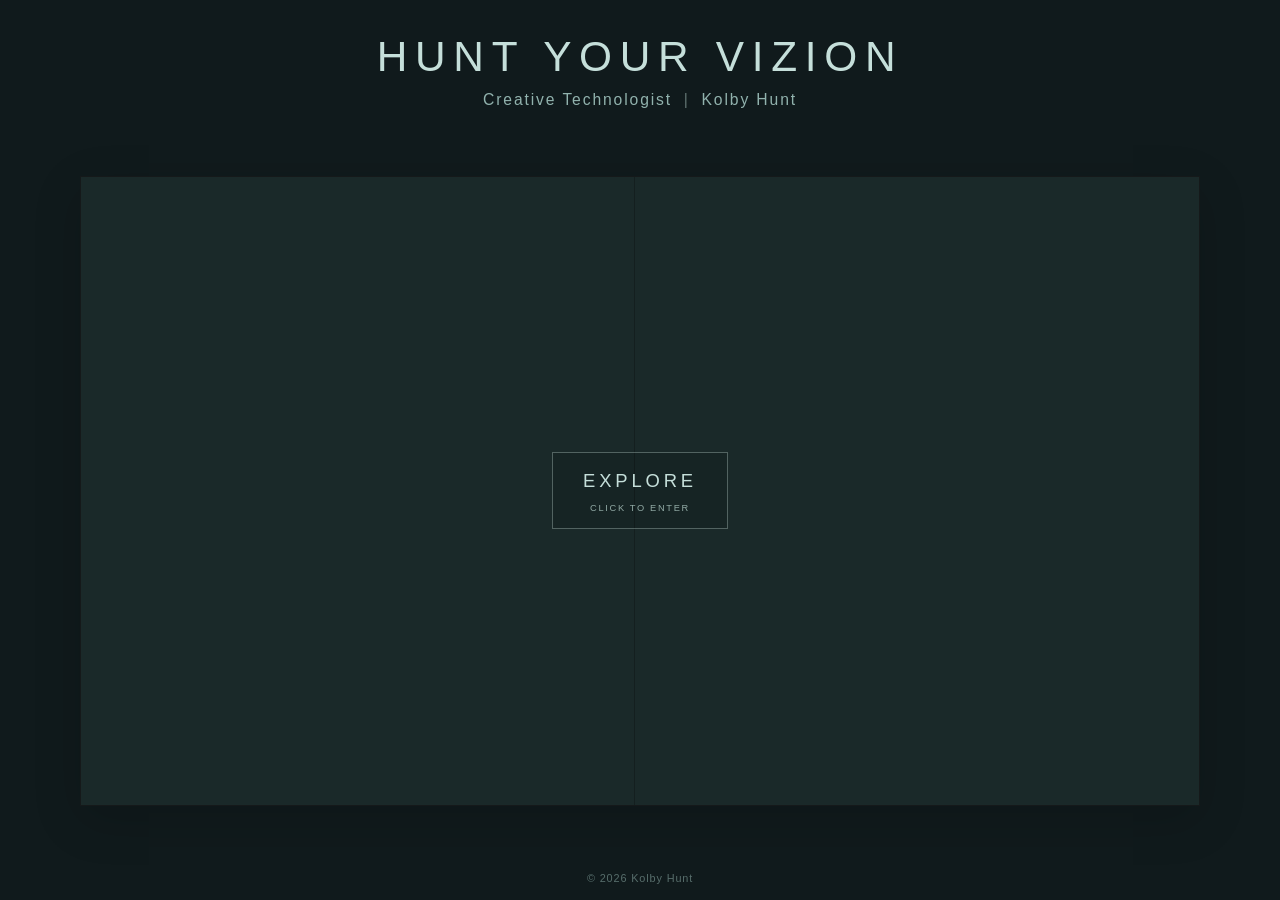
<file: index.html>
<!DOCTYPE html>
<html lang="en">
<head>
  <meta charset="UTF-8">
  <meta name="viewport" content="width=device-width, initial-scale=1.0">
  <meta name="description" content="Kolby Hunt — Creative Technologist. Interactive experiences, creative technology, and things that make you look twice.">
  <meta name="theme-color" content="#101a1c">
  <title>Hunt Your Vizion | Kolby Hunt</title>
  <link rel="stylesheet" href="style.css">
  <script src="script.js" defer></script>
</head>
<body>
  <main id="website">
    <header class="site-header">
      <h1>HUNT YOUR VIZION</h1>
      <p>Creative Technologist <span aria-hidden="true">|</span> Kolby Hunt</p>
    </header>

    <section class="game-screen" id="gameScreen" aria-label="Interactive portfolio">
      <div class="intro" id="intro">
        <button class="explore-button" id="exploreButton" type="button">
          <span>EXPLORE</span><span class="button-hint">CLICK TO ENTER</span>
        </button>
      </div>

      <div class="world" id="world" aria-label="A small interactive workspace">
        <div class="wall">
          <div class="wall-panel wall-panel-left"></div>
          <div class="wall-panel wall-panel-right"></div>
        </div>

        <div class="scene">
          <!-- The board enters alone; its contents are staged separately afterward. -->
          <div class="board-assembly" id="boardAssembly">
            <img class="board-base" src="assets/board.png" alt="">
            <img class="board-name board-detail" src="assets/name.png" alt="">
            <img class="board-shelf board-shelf-left board-detail" src="assets/shelfLeft02.png" alt="">
            <img class="board-shelf board-shelf-right board-detail" src="assets/shekfEmpR.png" alt="">
            <button class="board-plant board-detail plant-object" type="button" data-hover-text="A LITTLE DESK COMPANION" aria-label="Make the plant dance"><img src="assets/plantR.png" alt=""></button>
            <a class="camera-object board-detail" data-hover-text="FILMS" href="projects/?category=films" aria-label="View films"><img class="camera-start" src="assets/cameraStart02.png" alt=""><img class="camera-end" src="assets/CameraEnd02.png" alt=""></a>
            <a class="board-business-card board-detail card-object" href="contact/" data-hover-text="CONTACT" aria-label="Contact"><img src="assets/bc.png" alt=""></a>
            <a class="tool-line board-detail" href="projects/?category=fabrications" data-hover-text="FABRICATIONS" aria-label="View fabrications">
              <img src="assets/t1.png" alt="">
              <img src="assets/t2.png" alt="">
              <img src="assets/t3.png" alt="">
              <img src="assets/t4.png" alt="">
              <img src="assets/t8.png" alt="">
              <img src="assets/t91.png" alt="">
              <img src="assets/t92.png" alt="">
              <img src="assets/t93.png" alt="">
            </a>
          </div>

          <div class="desk-assembly" id="deskAssembly">
            <img class="drawers" src="assets/drawers.png" alt="">
            <img class="desktop" src="assets/desktop.png" alt="">
            <img class="desk-shelf" src="assets/shelf02.png" alt="">

            <a class="scene-object book-object" data-hover-text="ABOUT" href="about/" aria-label="About me">
              <img src="assets/book.png" alt="">
              <img class="pen" src="assets/pen.png" alt="">
            </a>

            <!-- All lamp layers share one canvas and one parent. They never enter separately. -->
            <button class="scene-object lamp-object" data-hover-text="CLICK TO SWITCH THE LIGHT" type="button" aria-label="Toggle lamp light" aria-pressed="false">
              <span class="lamp-stack">
                <img src="assets/lamp1.png" alt="">
                <img src="assets/lamp2.png" alt="">
                <img src="assets/lamp3.png" alt="">
                <img src="assets/lamp4.png" alt="">
              </span>
            </button>

            <!-- The joystick pieces stay locked together; hover shifts the assembled layers. -->
            <a class="scene-object joystick-object" data-hover-text="INTERACTIVES" href="projects/?category=interacts" aria-label="View interactives">
              <span class="joystick-stack">
                <img class="joystick-base" src="assets/stickBase2.png" alt="">
                <img class="joystick-part joystick-part-one" src="assets/stick1.png" alt="">
                <img class="joystick-part joystick-part-two" src="assets/stick2.png" alt="">
                <img class="joystick-part joystick-part-three" src="assets/stick3.png" alt="">
                <img class="joystick-top" src="assets/stick.png" alt="">
              </span>
            </a>
          </div>
        </div>

        <div class="hover-text" id="hoverText" aria-live="polite"></div>
      </div>
    </section>

    <footer class="site-footer"><p>© 2026 Kolby Hunt</p></footer>
  </main>
</body>
</html>
</file>
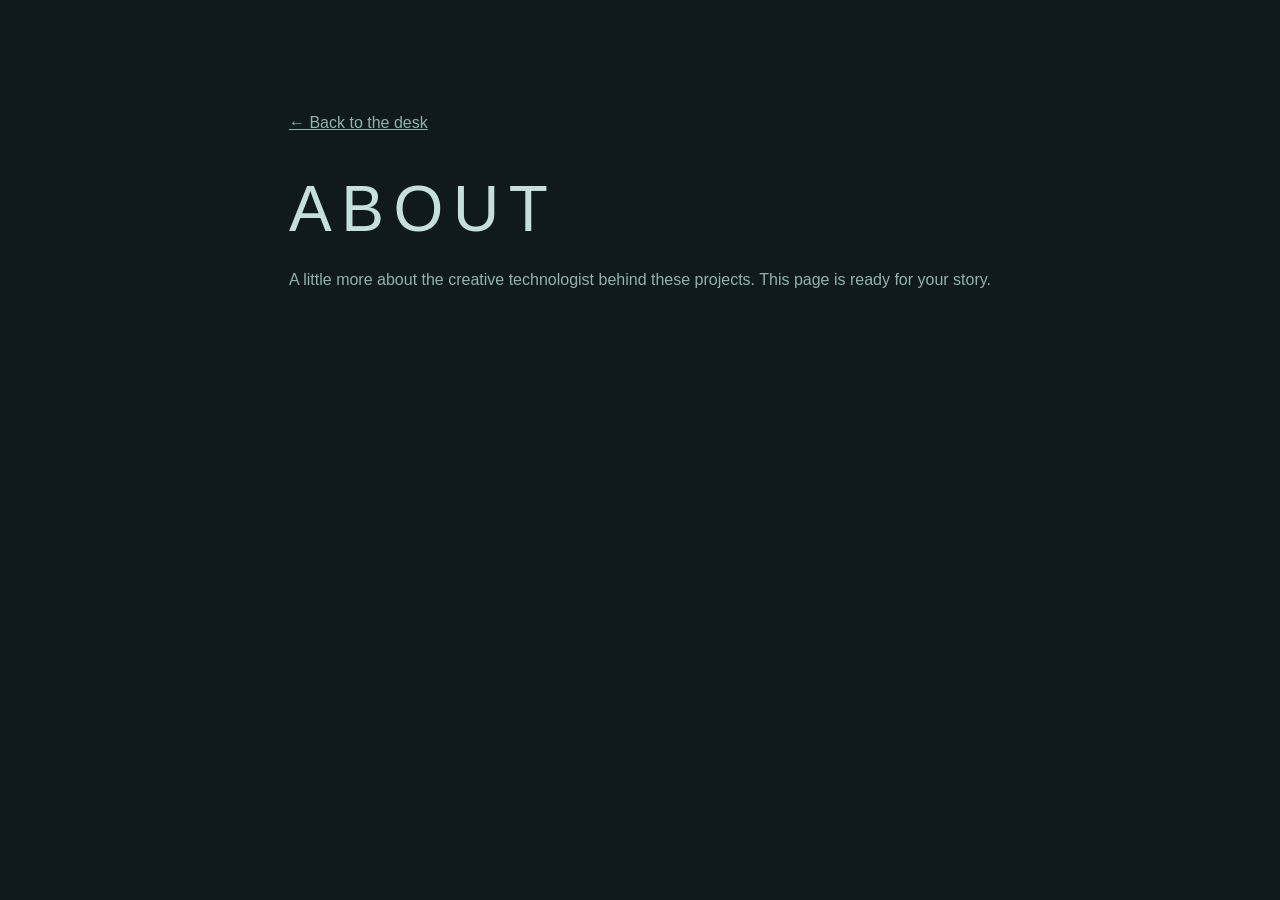
<file: about/index.html>
<!doctype html>
<html lang="en"><head><meta charset="utf-8"><meta name="viewport" content="width=device-width,initial-scale=1"><title>About | Hunt Your Vizion</title><link rel="stylesheet" href="../style.css"><style>html,body{height:auto;min-height:100%;overflow:auto}main{max-width:750px;margin:10vh auto;padding:24px}a{color:var(--cyan-muted)}h1{font-size:clamp(2rem,6vw,4rem);font-weight:500;letter-spacing:.15em;margin:40px 0 20px}p{line-height:1.7;color:var(--cyan-muted)}</style></head><body><main><a href="../">← Back to the desk</a><h1>ABOUT</h1><p>A little more about the creative technologist behind these projects. This page is ready for your story.</p></main></body></html>
</file>
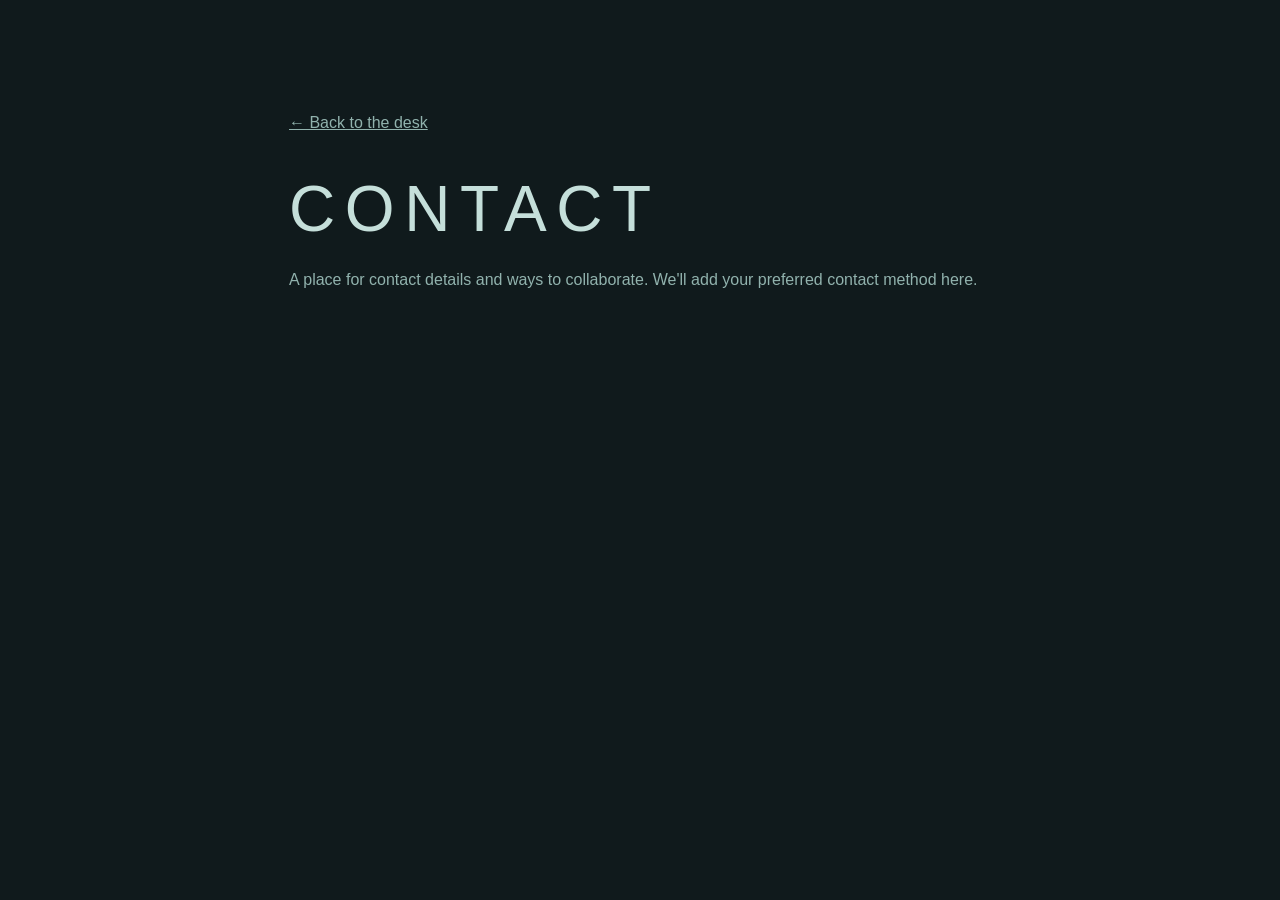
<file: contact/index.html>
<!doctype html>
<html lang="en"><head><meta charset="utf-8"><meta name="viewport" content="width=device-width,initial-scale=1"><title>Contact | Hunt Your Vizion</title><link rel="stylesheet" href="../style.css"><style>html,body{height:auto;min-height:100%;overflow:auto}main{max-width:750px;margin:10vh auto;padding:24px}a{color:var(--cyan-muted)}h1{font-size:clamp(2rem,6vw,4rem);font-weight:500;letter-spacing:.15em;margin:40px 0 20px}p{line-height:1.7;color:var(--cyan-muted)}</style></head><body><main><a href="../">← Back to the desk</a><h1>CONTACT</h1><p>A place for contact details and ways to collaborate. We'll add your preferred contact method here.</p></main></body></html>
</file>
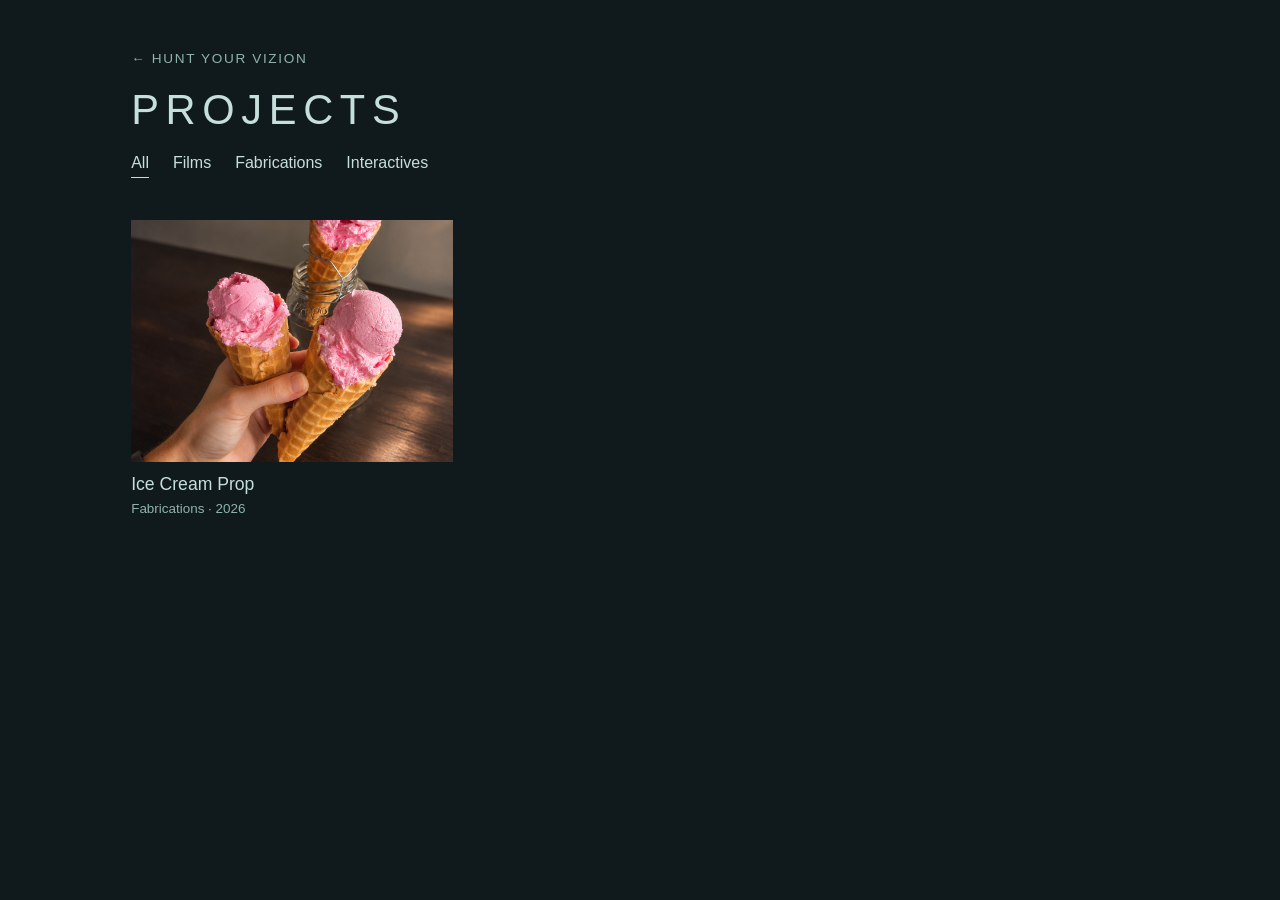
<file: projects/index.html>
<!doctype html>
<html lang="en">
<head>
  <meta charset="utf-8">
  <meta name="viewport" content="width=device-width, initial-scale=1">
  <title>Projects | Hunt Your Vizion</title>
  <link rel="stylesheet" href="../style.css">
  <link rel="stylesheet" href="projects.css">
  <script src="projects.js" defer></script>
</head>
<body class="collection-page">
  <header class="collection-header">
    <a href="../index.html">← HUNT YOUR VIZION</a>
    <h1 id="pageTitle">PROJECTS</h1>
    <nav aria-label="Project categories">
      <a href="./">All</a>
      <a href="?category=films">Films</a>
      <a href="?category=fabrications">Fabrications</a>
      <a href="?category=interacts">Interactives</a>
    </nav>
  </header>
  <main id="projectContent"><p>Loading projects…</p></main>
</body>
</html>
</file>
<file: style.css>
:root {
  color-scheme: dark;
  --background: #101a1c;
  --screen: #030607;
  --cyan: #c5dfda;
  --cyan-muted: #91b2ad;
}
/* ============================================================
   SCENE POSITION CONTROLS — EDIT HERE FIRST
   All positions and sizes are percentages of their parent.
   left/top: move from left/top; bottom/right: move from opposite edge.
   width: change size. 1% is NOT one pixel; it scales with the scene.
   Keep the animation rules farther down unchanged.
   ============================================================ */
:root {
  /* Pegboard — contents move and scale with this board */
  --board-left: 10%;        --board-top: 4%;          --board-width: 80%;
  --name-left: 25%;         --name-top: 4%;           --name-width: 55%;
  --shelf-left-x: 3%;       --shelf-left-bottom: 55%;  --shelf-left-width: 20%;
  --shelf-right-x: 1%;      --shelf-right-bottom: 10%; --shelf-right-width: 26%;
  --card-left: 83%;         --card-top: 16%;          --card-width: 12%;
  --plant-left: 73%;        --plant-top: 50%;         --plant-width: 9%;
  --camera-left: 11%;       --camera-top: 16%;        --camera-width: 10%;
  --tools-left: 30%;        --tools-top: 33%;         --tools-width: 44%;
  --tools-height: 70%;

  /* Desk — these percentages refer to the entire game scene */
  --drawers-left: 10%;       --drawers-bottom: 0%;     --drawers-width: 80%;
  --desktop-left: 4%;       --desktop-bottom: 16%;    --desktop-width: 92%;
  --desk-shelf-left: 31%;   --desk-shelf-bottom: 2%;  --desk-shelf-width: 36%;
  --book-left: 31%;         --book-top: 68%;          --book-width: 18%;
  /* Pen is positioned relative to the BOOK, not the scene */
  --pen-left: 12%;          --pen-top: -5%;           --pen-width: 100%;
  --lamp-left: 9.5%;         --lamp-top: 36%;          --lamp-width: 19%;
  --joystick-right: 15%;    --joystick-top: 55%;      --joystick-width: 15%;
}

* { box-sizing: border-box; margin: 0; padding: 0; }
html, body { width: 100%; height: 100%; overflow: hidden; }
body { background: var(--background); color: var(--cyan); font-family: "Trebuchet MS", Arial, sans-serif; }
#website {
  width: 100%; height: 100vh; height: 100svh; height: 100dvh;
  padding: clamp(16px, 3.5vh, 38px) clamp(16px, 4vw, 64px) 16px;
  display: flex; flex-direction: column; align-items: center; justify-content: space-between;
  gap: clamp(12px, 2.5vh, 26px);
}
.site-header { text-align: center; flex: 0 0 auto; }
.site-header h1 { color: var(--cyan); font-size: clamp(1.45rem, 3.5vw, 2.65rem); font-weight: 500; letter-spacing: clamp(.16rem, .75vw, .48rem); line-height: 1.2; }
.site-header p { margin-top: 9px; color: var(--cyan-muted); font-size: clamp(.72rem, 1.4vw, .98rem); letter-spacing: .12em; }
.site-header p span { padding: 0 .35em; color: rgba(197,223,218,.45); }
.game-screen {
  position: relative; isolation: isolate; flex: 0 1 auto;
  width: min(100%, 1120px, calc((100dvh - 170px) * 1.7778));
  aspect-ratio: 16 / 9; min-height: 0; overflow: hidden; background: var(--screen);
  border: 1px solid rgba(197,223,218,.09); box-shadow: 0 14px 45px rgba(0,0,0,.16);
}
.intro { position: absolute; z-index: 20; inset: 0; display: grid; place-items: center; background: transparent; opacity: 1; transition: opacity 900ms ease, visibility 900ms ease; }
.explore-button {
  display: flex; flex-direction: column; align-items: center; gap: 11px; padding: 17px 30px 15px;
  border: 1px solid rgba(197,223,218,.34); background: rgba(3,6,7,.12); color: var(--cyan);
  font: inherit; cursor: pointer; letter-spacing: .24em; transition: background 250ms ease, border-color 250ms ease, transform 250ms ease;
}
.explore-button span:first-child { font-size: clamp(.9rem,1.8vw,1.15rem); }
.button-hint { color: #91aaa5; font-size: .58rem; letter-spacing: .18em; }
.explore-button:hover, .explore-button:focus-visible { background: rgba(197,223,218,.07); border-color: rgba(197,223,218,.75); transform: translateY(-2px); outline: none; }
.intro.is-leaving { opacity: 0; visibility: hidden; pointer-events: none; }
.world { position: absolute; inset: 0; overflow: hidden; opacity: 1; background: var(--screen); }
.wall { position: absolute; inset: 0; overflow: hidden; background: var(--screen); }
.wall-panel { position: absolute; z-index: 2; top: 0; bottom: 0; width: 50.5%; background: #1a2929; transition: transform 1500ms cubic-bezier(.72,0,.25,1); }
.wall-panel-left { left: 0; border-right: 1px solid rgba(0,0,0,.25); }
.wall-panel-right { right: 0; border-left: 1px solid rgba(0,0,0,.25); }
.world.is-opening .wall-panel-left { transform: translateX(-101%); }
.world.is-opening .wall-panel-right { transform: translateX(101%); }
.scene { position: absolute; inset: 0; }
.scene img { display: block; user-select: none; -webkit-user-drag: none; pointer-events: none; }
.board-assembly { position: absolute; z-index: 3; top: var(--board-top); left: var(--board-left); width: var(--board-width); opacity: 0; transform: translateX(-110%); }
.board-base { width: 100%; height: auto; }
.board-detail { position: absolute; opacity: 0; }
.board-name { top: var(--name-top); left: var(--name-left); width: var(--name-width); transform: translateY(-25%); }
.board-shelf { bottom: 1%; height: auto; }
.board-shelf-left { left: var(--shelf-left-x); bottom: var(--shelf-left-bottom); width: var(--shelf-left-width); transform: translateX(-100%); }
.board-shelf-right { right: var(--shelf-right-x); bottom: var(--shelf-right-bottom); width: var(--shelf-right-width); transform: translateX(100%); }
.board-business-card { top: var(--card-top); left: var(--card-left); width: var(--card-width); transform: translateY(-80%); }
.board-plant { top: var(--plant-top); left: var(--plant-left); width: var(--plant-width); transform: translateY(-80%); }
.camera-object { top: var(--camera-top); left: var(--camera-left); width: var(--camera-width); padding: 0; border: 0; background: transparent; cursor: pointer; pointer-events: none; }
.world.is-complete .camera-object { pointer-events: auto; }
.camera-object img { position: absolute; inset: 0; width: 100%; height: auto; transition: opacity 180ms ease; }
.camera-object .camera-end { opacity: 0; }
.camera-object:hover .camera-start, .camera-object:focus-visible .camera-start { opacity: 0; }
.camera-object:hover .camera-end, .camera-object:focus-visible .camera-end { opacity: 1; }
.tool-line { left: var(--tools-left); top: var(--tools-top); width: var(--tools-width); height: var(--tools-height); transform: translateY(-25%); }
.tool-line img { position: absolute; inset: 0; width: 100%; height: 100%; object-fit: contain; }
.desk-assembly { position: absolute; z-index: 5; inset: 0; opacity: 0; pointer-events: none; }
.drawers { position: absolute; left: var(--drawers-left); bottom: var(--drawers-bottom); width: var(--drawers-width); height: auto; transform: translateY(110%); }
.desktop { position: absolute; left: var(--desktop-left); bottom: var(--desktop-bottom); width: var(--desktop-width); height: auto; opacity: 0; transform: translateY(-250%); }
.desk-shelf { position: absolute; left: var(--desk-shelf-left); bottom: var(--desk-shelf-bottom); width: var(--desk-shelf-width); height: auto; opacity: 0; transform: translateY(35%); }
.scene-object { position: absolute; display: block; padding: 0; border: 0; background: transparent; cursor: pointer; pointer-events: none; opacity: 0; }
.world.is-complete .scene-object { pointer-events: auto; }
.scene-object:focus-visible { outline: 1px solid rgba(197,223,218,.8); outline-offset: 4px; }
.book-object { left: var(--book-left); top: var(--book-top); width: var(--book-width); transform: translateY(-180%) rotate(-9deg); }
.book-object > img:first-child { width: 100%; height: auto; }
.book-object .pen { position: absolute; width: var(--pen-width); height: auto; left: var(--pen-left); top: var(--pen-top); transform: rotate(-5deg); }
.lamp-object { left: var(--lamp-left); top: var(--lamp-top); width: var(--lamp-width); aspect-ratio: 318 / 352; transform: translateX(-110%); }
.lamp-stack, .joystick-stack { position: absolute; inset: 0; display: block; }
.lamp-stack img, .joystick-stack img { position: absolute; inset: 0; width: 100%; height: 100%; object-fit: contain; }
.lamp-stack img:nth-child(2) { transform-origin: 29% 55%; }
.lamp-stack img:nth-child(3) { transform-origin: 64% 32%; }
.lamp-stack img:nth-child(4) { transform-origin: 76% 23%; }
.lamp-object:hover .lamp-stack img:nth-child(2), .lamp-object:focus-visible .lamp-stack img:nth-child(2) { transform: rotate(-8deg) translate(-2px,1px); }
.lamp-object:hover .lamp-stack img:nth-child(3), .lamp-object:focus-visible .lamp-stack img:nth-child(3) { transform: rotate(10deg) translate(2px,-2px); }
.lamp-object:hover .lamp-stack img:nth-child(4), .lamp-object:focus-visible .lamp-stack img:nth-child(4) { transform: rotate(-13deg) translate(3px,-3px); }
.lamp-stack img { transition: transform 450ms cubic-bezier(.2,.8,.2,1); }
.joystick-object { right: var(--joystick-right); top: var(--joystick-top); width: var(--joystick-width); aspect-ratio: 1 / 1; transform: translate(110%,12%); }
.joystick-stack img { transition: transform 350ms ease; }
.joystick-object:hover .joystick-part-one, .joystick-object:focus-visible .joystick-part-one { transform: translate(-4px,-3px) rotate(-2deg); }
.joystick-object:hover .joystick-part-two, .joystick-object:focus-visible .joystick-part-two { transform: translate(3px,-2px) rotate(2deg); }
.joystick-object:hover .joystick-part-three, .joystick-object:focus-visible .joystick-part-three { transform: translate(1px,3px) rotate(-1deg); }
.joystick-object:hover .joystick-top, .joystick-object:focus-visible .joystick-top { transform: translate(4px,-5px) rotate(8deg); }
.hover-text {
  position: absolute; z-index: 15; left: 50%; bottom: 3.5%; width: min(80%,520px); min-height: 1.5em;
  transform: translateX(-50%); color: var(--cyan); font-size: clamp(.72rem,1.35vw,.95rem);
  letter-spacing: .2em; text-align: center; text-shadow: 0 1px 5px #000; opacity: 0;
  transition: opacity 180ms ease; pointer-events: none;
}
.hover-text.is-visible { opacity: 1; }
.site-footer { flex: 0 0 auto; color: rgba(145,178,173,.55); font-size: .68rem; letter-spacing: .08em; }

/* ENTRANCE TIMING CONTROLS: all values in milliseconds. */
:root {
 --doors-delay: 350ms; --doors-duration: 1500ms; --assembly-delay: 2050ms;
 --enter-board-assembly-delay: 0ms; --enter-board-assembly-duration: 950ms;
 --enter-board-name-delay: 1150ms; --enter-board-name-duration: 550ms;
 --enter-board-shelf-left-delay: 1650ms; --enter-board-shelf-left-duration: 650ms;
 --enter-board-shelf-right-delay: 1950ms; --enter-board-shelf-right-duration: 650ms;
 --enter-board-business-card-delay: 2250ms; --enter-board-business-card-duration: 550ms;
 --enter-board-plant-delay: 2500ms; --enter-board-plant-duration: 550ms;
 --enter-camera-object-delay: 2750ms; --enter-camera-object-duration: 550ms;
 --enter-tool-line-delay: 3000ms; --enter-tool-line-duration: 650ms;
 --enter-drawers-delay: 3900ms; --enter-drawers-duration: 850ms;
 --enter-desktop-delay: 4800ms; --enter-desktop-duration: 750ms;
 --enter-desk-shelf-delay: 5350ms; --enter-desk-shelf-duration: 550ms;
 --enter-book-object-delay: 5550ms; --enter-book-object-duration: 750ms;
 --enter-lamp-object-delay: 5900ms; --enter-lamp-object-duration: 850ms;
 --enter-joystick-object-delay: 6250ms; --enter-joystick-object-duration: 850ms;
}
.wall-panel { transition-duration: var(--doors-duration); }
.world.is-assembling .desk-assembly { opacity: 1; }
.world.is-assembling .board-assembly { animation: board-arrives var(--enter-board-assembly-duration) cubic-bezier(.2,.75,.25,1) var(--enter-board-assembly-delay) forwards; }
.world.is-assembling .board-name { animation: detail-drop var(--enter-board-name-duration) cubic-bezier(.2,.75,.25,1) var(--enter-board-name-delay) forwards; }
.world.is-assembling .board-shelf-left { animation: detail-left var(--enter-board-shelf-left-duration) cubic-bezier(.2,.75,.25,1) var(--enter-board-shelf-left-delay) forwards; }
.world.is-assembling .board-shelf-right { animation: detail-right var(--enter-board-shelf-right-duration) cubic-bezier(.2,.75,.25,1) var(--enter-board-shelf-right-delay) forwards; }
.world.is-assembling .board-business-card { animation: detail-drop var(--enter-board-business-card-duration) cubic-bezier(.2,.75,.25,1) var(--enter-board-business-card-delay) forwards; }
.world.is-assembling .board-plant { animation: detail-drop var(--enter-board-plant-duration) cubic-bezier(.2,.75,.25,1) var(--enter-board-plant-delay) forwards; }
.world.is-assembling .camera-object { animation: detail-drop var(--enter-camera-object-duration) cubic-bezier(.2,.75,.25,1) var(--enter-camera-object-delay) forwards; }
.world.is-assembling .tool-line { animation: detail-drop var(--enter-tool-line-duration) cubic-bezier(.2,.75,.25,1) var(--enter-tool-line-delay) forwards; }
.world.is-assembling .drawers { animation: drawer-rise var(--enter-drawers-duration) cubic-bezier(.2,.75,.25,1) var(--enter-drawers-delay) forwards; }
.world.is-assembling .desktop { animation: desktop-drop var(--enter-desktop-duration) cubic-bezier(.2,.75,.25,1) var(--enter-desktop-delay) forwards; }
.world.is-assembling .desk-shelf { animation: detail-drop var(--enter-desk-shelf-duration) cubic-bezier(.2,.75,.25,1) var(--enter-desk-shelf-delay) forwards; }
.world.is-assembling .book-object { animation: book-drop var(--enter-book-object-duration) cubic-bezier(.2,.75,.25,1) var(--enter-book-object-delay) forwards; }
.world.is-assembling .lamp-object { animation: lamp-slide var(--enter-lamp-object-duration) cubic-bezier(.2,.75,.25,1) var(--enter-lamp-object-delay) forwards; }
.world.is-assembling .joystick-object { animation: stick-arrive var(--enter-joystick-object-duration) cubic-bezier(.2,.75,.25,1) var(--enter-joystick-object-delay) forwards; }

@keyframes board-arrives { to { opacity: 1; transform: translateX(0); } }
@keyframes detail-drop { to { opacity: 1; transform: translate(0,0) rotate(0); } }
@keyframes detail-left { to { opacity: 1; transform: translateX(0); } }
@keyframes detail-right { to { opacity: 1; transform: translateX(0); } }
@keyframes drawer-rise { to { transform: translateY(0); } }
@keyframes desktop-drop { 0% { opacity: 0; transform: translateY(-250%); } 10% { opacity: 1; } 80% { opacity: 1; transform: translateY(5%); } 100% { opacity: 1; transform: translateY(0); } }
@keyframes book-drop { 0% { opacity: 1; transform: translateY(-180%) rotate(-9deg); } 80% { transform: translateY(7%) rotate(2deg); } 100% { opacity: 1; transform: translateY(0) rotate(0); } }
@keyframes lamp-slide { to { opacity: 1; transform: translateX(0); } }
@keyframes stick-arrive { to { opacity: 1; transform: translate(0,0); } }

/* Small screens use the SAME scene positions; no duplicate overrides. */
@media (max-width: 700px) {
  #website { padding: 22px 14px 12px; gap: 12px; }
  .game-screen { width: min(100%, calc((100dvh - 145px) * 1.7778)); }
  .hover-text { bottom: 3%; }
}
@media (max-height: 620px) and (min-width: 701px) {
  #website { padding-top: 12px; padding-bottom: 10px; gap: 10px; }
  .game-screen { width: min(100%, calc((100dvh - 120px) * 1.7778)); }
  .site-header h1 { font-size: clamp(1.25rem,3vh,2rem); }
  .site-header p { margin-top: 5px; }
}
@media (prefers-reduced-motion: reduce) {
  *, *::before, *::after { scroll-behavior: auto !important; animation-duration: .01ms !important; animation-iteration-count: 1 !important; transition-duration: .01ms !important; }
}

/* ============================================================
   INTERACTION CONTROLS — adjust angles and pivots here.
   Pivot coordinates are percentages of each transparent PNG canvas.
   Rotations use degrees (deg); translations use percentages so they scale.
   ============================================================ */
:root {
  --lamp-2-pivot-x: 29%; --lamp-2-pivot-y: 55%; --lamp-2-turn: -8deg;
  --lamp-3-pivot-x: 64%; --lamp-3-pivot-y: 32%; --lamp-3-turn: 10deg;
  --lamp-4-pivot-x: 76%; --lamp-4-pivot-y: 23%; --lamp-4-turn: -13deg;
  --stick-1-turn: -3deg; --stick-2-turn: 4deg;
  --stick-3-turn: -2deg; --stick-top-turn: 9deg;
  --tool-1-turn: -6deg; --tool-2-turn: 9deg;
  --tool-3-turn: -4deg; --tool-4-turn: 7deg;
  --tool-5-turn: -9deg; --tool-6-turn: 5deg;
  --tool-7-turn: -7deg; --tool-8-turn: 11deg;
}
/* Links and buttons keep their entrance animations; their child images animate on hover. */
.world.is-complete .tool-line,
.world.is-complete .card-object,
.world.is-complete .plant-object { pointer-events: auto; cursor: pointer; }
.board-assembly a, .desk-assembly a { display: block; text-decoration: none; color: inherit; }
.camera-object { display: block; aspect-ratio: 1 / 1; }
.camera-object img { width: 100%; height: 100%; object-fit: contain; }
.board-plant { padding: 0; border: 0; background: transparent; aspect-ratio: 1 / 1; }
.board-plant img, .card-object img { width: 100%; height: auto; display: block; }
.card-object { display: block; }
.card-object img { transform-origin: center; }
.card-object:hover img, .card-object:focus-visible img { animation: card-spin-up 1.7s cubic-bezier(.55,.1,.85,.35) forwards, card-spin-fast .35s linear 1.7s infinite; }
@keyframes card-spin-up { from { transform: rotate(0deg); } to { transform: rotate(720deg); } }
@keyframes card-spin-fast { to { transform: rotate(360deg); } }
.plant-object:hover img, .plant-object:focus-visible img, .plant-object.is-dancing img { animation: plant-squish 650ms ease-in-out infinite; transform-origin: 50% 100%; }
@keyframes plant-squish { 0%,100% { transform: scale(1,1) rotate(0); } 25% { transform: scale(1.12,.83) rotate(-5deg); } 50% { transform: scale(.89,1.13) rotate(5deg); } 75% { transform: scale(1.08,.91) rotate(-3deg); } }
.book-object:hover .pen, .book-object:focus-visible .pen { animation: pen-dance 850ms ease-in-out infinite; transform-origin: 25% 85%; }
@keyframes pen-dance { 0%,100% { transform: translate(0,0) rotate(-5deg); } 25% { transform: translate(2%,-12%) rotate(-18deg); } 55% { transform: translate(10%,-4%) rotate(13deg); } 80% { transform: translate(-4%,-8%) rotate(-12deg); } }
/* Lamp: pivot points can be changed without editing the hover rules. */
.lamp-stack img:nth-child(2) { transform-origin: var(--lamp-2-pivot-x) var(--lamp-2-pivot-y); }
.lamp-stack img:nth-child(3) { transform-origin: var(--lamp-3-pivot-x) var(--lamp-3-pivot-y); }
.lamp-stack img:nth-child(4) { transform-origin: var(--lamp-4-pivot-x) var(--lamp-4-pivot-y); }
.lamp-object:hover .lamp-stack img:nth-child(2), .lamp-object:focus-visible .lamp-stack img:nth-child(2) { transform: rotate(var(--lamp-2-turn)); }
.lamp-object:hover .lamp-stack img:nth-child(3), .lamp-object:focus-visible .lamp-stack img:nth-child(3) { transform: rotate(var(--lamp-3-turn)); }
.lamp-object:hover .lamp-stack img:nth-child(4), .lamp-object:focus-visible .lamp-stack img:nth-child(4) { transform: rotate(var(--lamp-4-turn)); }
.lamp-object::after { content: ""; position: absolute; left: 36%; top: 5%; width: 44%; height: 50%; border-radius: 50%; background: radial-gradient(ellipse,rgba(255,229,158,.42),rgba(255,229,158,0) 72%); opacity: 0; pointer-events: none; transition: opacity 300ms ease; mix-blend-mode: screen; }
.lamp-object.is-lit::after { opacity: 1; }
.joystick-object:hover .joystick-part-one, .joystick-object:focus-visible .joystick-part-one { transform: rotate(var(--stick-1-turn)); }
.joystick-object:hover .joystick-part-two, .joystick-object:focus-visible .joystick-part-two { transform: rotate(var(--stick-2-turn)); }
.joystick-object:hover .joystick-part-three, .joystick-object:focus-visible .joystick-part-three { transform: rotate(var(--stick-3-turn)); }
.joystick-object:hover .joystick-top, .joystick-object:focus-visible .joystick-top { transform: rotate(var(--stick-top-turn)); }
.scene-object a, .board-assembly a { -webkit-tap-highlight-color: transparent; }
.board-assembly a:focus-visible, .board-assembly button:focus-visible { outline: 1px solid var(--cyan); outline-offset: 3px; }
@media (prefers-reduced-motion: reduce) {
  .card-object:hover img, .card-object:focus-visible img,
  .plant-object:hover img, .plant-object:focus-visible img,
  .plant-object.is-dancing img, .book-object:hover .pen,
  .book-object:focus-visible .pen { animation: none; }
}

/* EIGHT TOOL CONTROLS: offsets, sizes, pivots, and maximum angles. */
:root {
 --tool-mouse-radius: .7;
 --tool-1-left: 0%; --tool-1-top: 0%; --tool-1-width: 100%; --tool-1-height: 100%;
 --tool-1-pivot-x: 50%; --tool-1-pivot-y: 20%; --tool-1-turn: -13deg;
 --tool-2-left: 0%; --tool-2-top: 0%; --tool-2-width: 100%; --tool-2-height: 100%;
 --tool-2-pivot-x: 50%; --tool-2-pivot-y: 20%; --tool-2-turn: 10deg;
 --tool-3-left: 0%; --tool-3-top: 0%; --tool-3-width: 100%; --tool-3-height: 100%;
 --tool-3-pivot-x: 50%; --tool-3-pivot-y: 20%; --tool-3-turn: -8deg;
 --tool-4-left: 0%; --tool-4-top: 0%; --tool-4-width: 100%; --tool-4-height: 100%;
 --tool-4-pivot-x: 50%; --tool-4-pivot-y: 20%; --tool-4-turn: 6deg;
 --tool-5-left: 0%; --tool-5-top: 0%; --tool-5-width: 100%; --tool-5-height: 100%;
 --tool-5-pivot-x: 50%; --tool-5-pivot-y: 20%; --tool-5-turn: -5deg;
 --tool-6-left: 0%; --tool-6-top: 0%; --tool-6-width: 100%; --tool-6-height: 100%;
 --tool-6-pivot-x: 50%; --tool-6-pivot-y: 20%; --tool-6-turn: 7deg;
 --tool-7-left: 0%; --tool-7-top: 0%; --tool-7-width: 100%; --tool-7-height: 100%;
 --tool-7-pivot-x: 50%; --tool-7-pivot-y: 20%; --tool-7-turn: -10deg;
 --tool-8-left: 0%; --tool-8-top: 0%; --tool-8-width: 100%; --tool-8-height: 100%;
 --tool-8-pivot-x: 50%; --tool-8-pivot-y: 20%; --tool-8-turn: 13deg;
}
.tool-line img { transition: transform 180ms ease-out; }
.tool-line img:nth-child(1) { left: var(--tool-1-left); top: var(--tool-1-top); width: var(--tool-1-width); height: var(--tool-1-height); transform-origin: var(--tool-1-pivot-x) var(--tool-1-pivot-y); }
.tool-line img:nth-child(2) { left: var(--tool-2-left); top: var(--tool-2-top); width: var(--tool-2-width); height: var(--tool-2-height); transform-origin: var(--tool-2-pivot-x) var(--tool-2-pivot-y); }
.tool-line img:nth-child(3) { left: var(--tool-3-left); top: var(--tool-3-top); width: var(--tool-3-width); height: var(--tool-3-height); transform-origin: var(--tool-3-pivot-x) var(--tool-3-pivot-y); }
.tool-line img:nth-child(4) { left: var(--tool-4-left); top: var(--tool-4-top); width: var(--tool-4-width); height: var(--tool-4-height); transform-origin: var(--tool-4-pivot-x) var(--tool-4-pivot-y); }
.tool-line img:nth-child(5) { left: var(--tool-5-left); top: var(--tool-5-top); width: var(--tool-5-width); height: var(--tool-5-height); transform-origin: var(--tool-5-pivot-x) var(--tool-5-pivot-y); }
.tool-line img:nth-child(6) { left: var(--tool-6-left); top: var(--tool-6-top); width: var(--tool-6-width); height: var(--tool-6-height); transform-origin: var(--tool-6-pivot-x) var(--tool-6-pivot-y); }
.tool-line img:nth-child(7) { left: var(--tool-7-left); top: var(--tool-7-top); width: var(--tool-7-width); height: var(--tool-7-height); transform-origin: var(--tool-7-pivot-x) var(--tool-7-pivot-y); }
.tool-line img:nth-child(8) { left: var(--tool-8-left); top: var(--tool-8-top); width: var(--tool-8-width); height: var(--tool-8-height); transform-origin: var(--tool-8-pivot-x) var(--tool-8-pivot-y); }
.tool-line:is(:hover,:focus-visible) img { transform: rotate(var(--live-tool-angle, 0deg)); }
</file>
<file: projects/projects.css>
/* Early functional collection layout. Visual design can change later. */
html, body { height: auto; min-height: 100%; overflow: auto; }
.collection-page { max-width: 1120px; margin: 0 auto; padding: clamp(20px,4vw,60px); }
.collection-header { display: grid; gap: 20px; margin-bottom: 42px; }
.collection-header > a { color: var(--cyan-muted); text-decoration: none; font-size: .85rem; letter-spacing: .12em; }
.collection-header h1 { font-weight: 500; letter-spacing: .16em; font-size: clamp(1.6rem,4vw,2.6rem); }
.collection-header nav { display: flex; flex-wrap: wrap; gap: 10px 24px; }
.collection-header nav a { color: var(--cyan); text-decoration: none; border-bottom: 1px solid transparent; padding-bottom: 5px; }
.collection-header nav a[aria-current="page"], .collection-header nav a:hover { border-color: var(--cyan); }
.project-grid { display: grid; grid-template-columns: repeat(auto-fill,minmax(min(100%,250px),1fr)); gap: 26px; }
.project-card { display: block; color: inherit; text-decoration: none; }
.project-card img, .project-placeholder { display: block; width: 100%; aspect-ratio: 4 / 3; object-fit: cover; background: #1a2929; }
.project-card h2 { font-size: 1.1rem; font-weight: 500; margin-top: 12px; }
.project-card p, .project-year { color: var(--cyan-muted); font-size: .84rem; margin-top: 6px; }
.project-detail { max-width: 850px; }
.project-detail h2 { font-size: clamp(1.6rem,4vw,2.7rem); font-weight: 500; margin-bottom: 10px; }
.project-description { white-space: pre-wrap; line-height: 1.65; margin: 25px 0; }
.project-media { display: grid; gap: 22px; }
.project-media img, .project-media video { display: block; max-width: 100%; max-height: 75vh; object-fit: contain; background: #030607; }
.back-link { display: inline-block; margin-bottom: 25px; color: var(--cyan-muted); }
</file>
